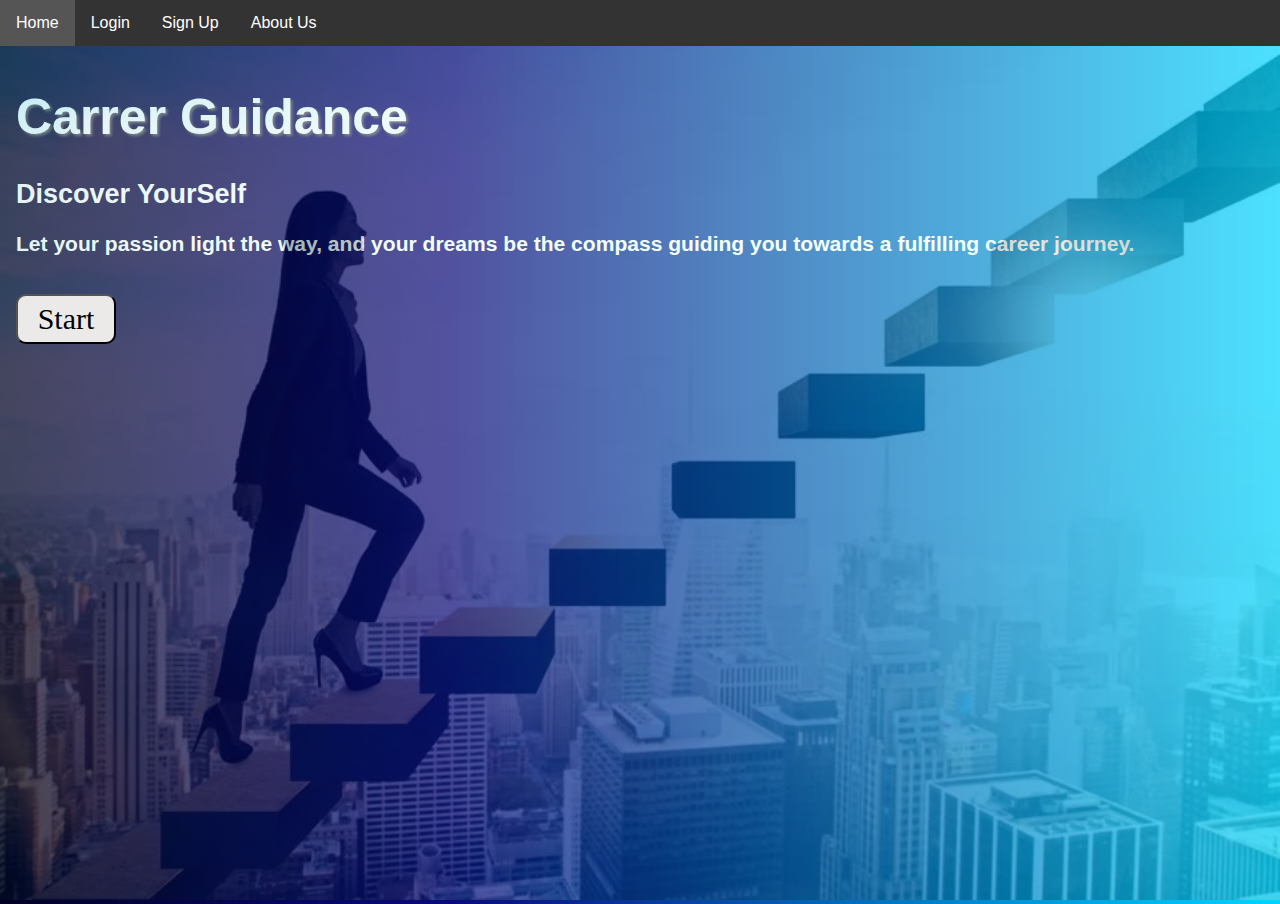
<file: html/index.html>
<!DOCTYPE html>
<html lang="en">
<head>
    <meta charset="UTF-8">
    <meta name="viewport" content="width=device-width, initial-scale=1.0">
    <title>Home</title>
    <link rel="stylesheet" href="../style/Home.css"/>
</head>
<body>
    <div class="container">
        <div class="topleft">
            <h1>Carrer Guidance</h1>
            <h2>Discover YourSelf</h2>
            <h3>Let your passion light the way, and your dreams be the compass guiding you towards a fulfilling career journey.</h3>
        </div>
      <img src="../images/960x0.webp" alt="" width="1000" height="300">
      <div class="topleft"><button class="StartBtn" onclick="window.location.href = './Login.html';">Start</button></div>
    </div>
<script src="../js/navbar.js"></script>
</body>
</html>
</file>
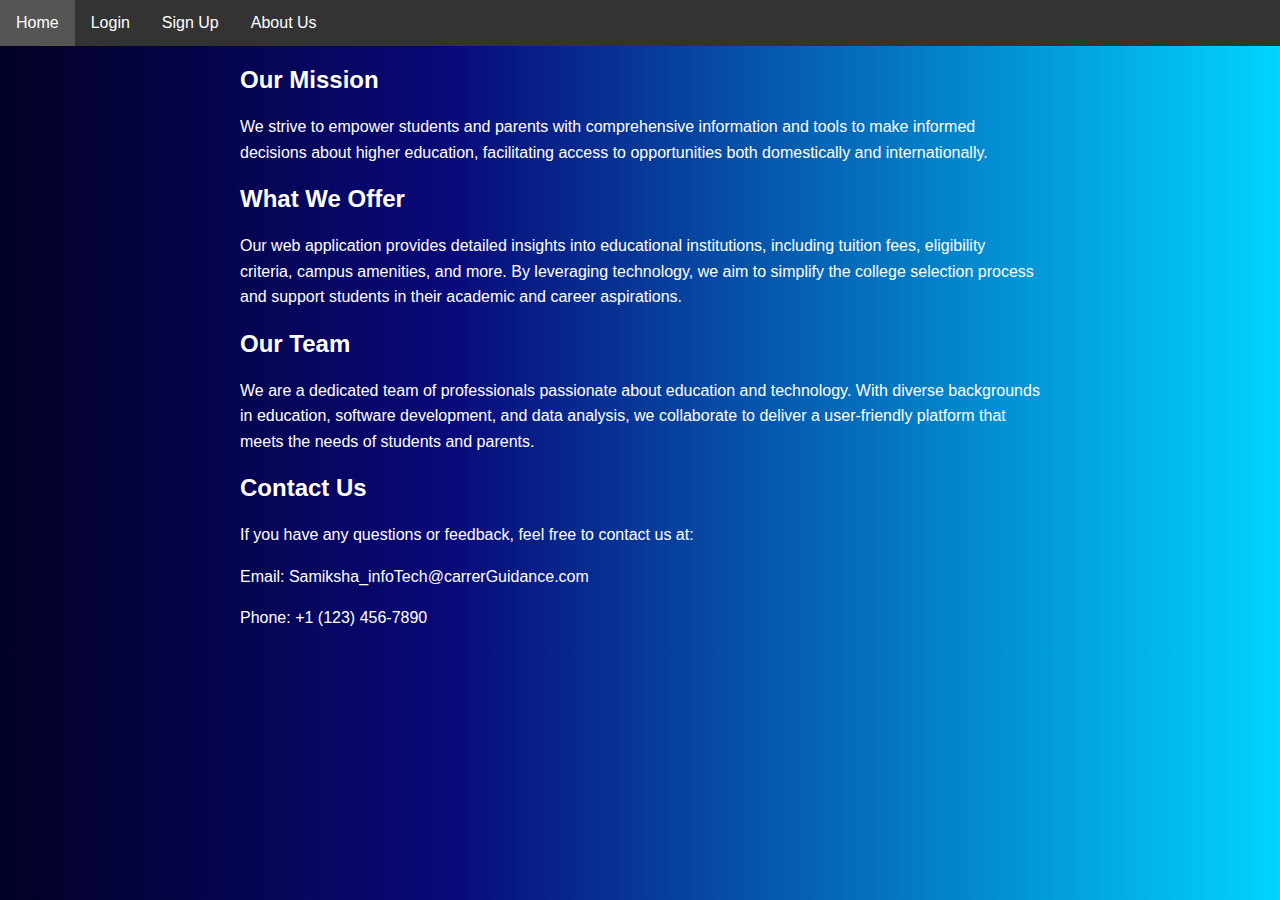
<file: html/about.html>
<!DOCTYPE html>
<html lang="en">
<head>
    <meta charset="UTF-8">
    <meta name="viewport" content="width=device-width, initial-scale=1.0">
    <title>About Us</title>
<link rel="stylesheet" href="../style/aboutStyle.css"/>
</head>
<body>
    <div class="container">
        <h2>Our Mission</h2>
        <p>We strive to empower students and parents with comprehensive information and tools to make informed decisions about higher education, facilitating access to opportunities both domestically and internationally.</p>

        <h2>What We Offer</h2>
        <p>Our web application provides detailed insights into educational institutions, including tuition fees, eligibility criteria, campus amenities, and more. By leveraging technology, we aim to simplify the college selection process and support students in their academic and career aspirations.</p>

        <h2>Our Team</h2>
        <p>We are a dedicated team of professionals passionate about education and technology. With diverse backgrounds in education, software development, and data analysis, we collaborate to deliver a user-friendly platform that meets the needs of students and parents.</p>

        <h2>Contact Us</h2>
        <p>If you have any questions or feedback, feel free to contact us at:</p>
        <p>Email: Samiksha_infoTech@carrerGuidance.com</p>
        <p>Phone: +1 (123) 456-7890</p>
    </div>
<script src="../js/navbar.js"></script>

</body>
</html>
</file>
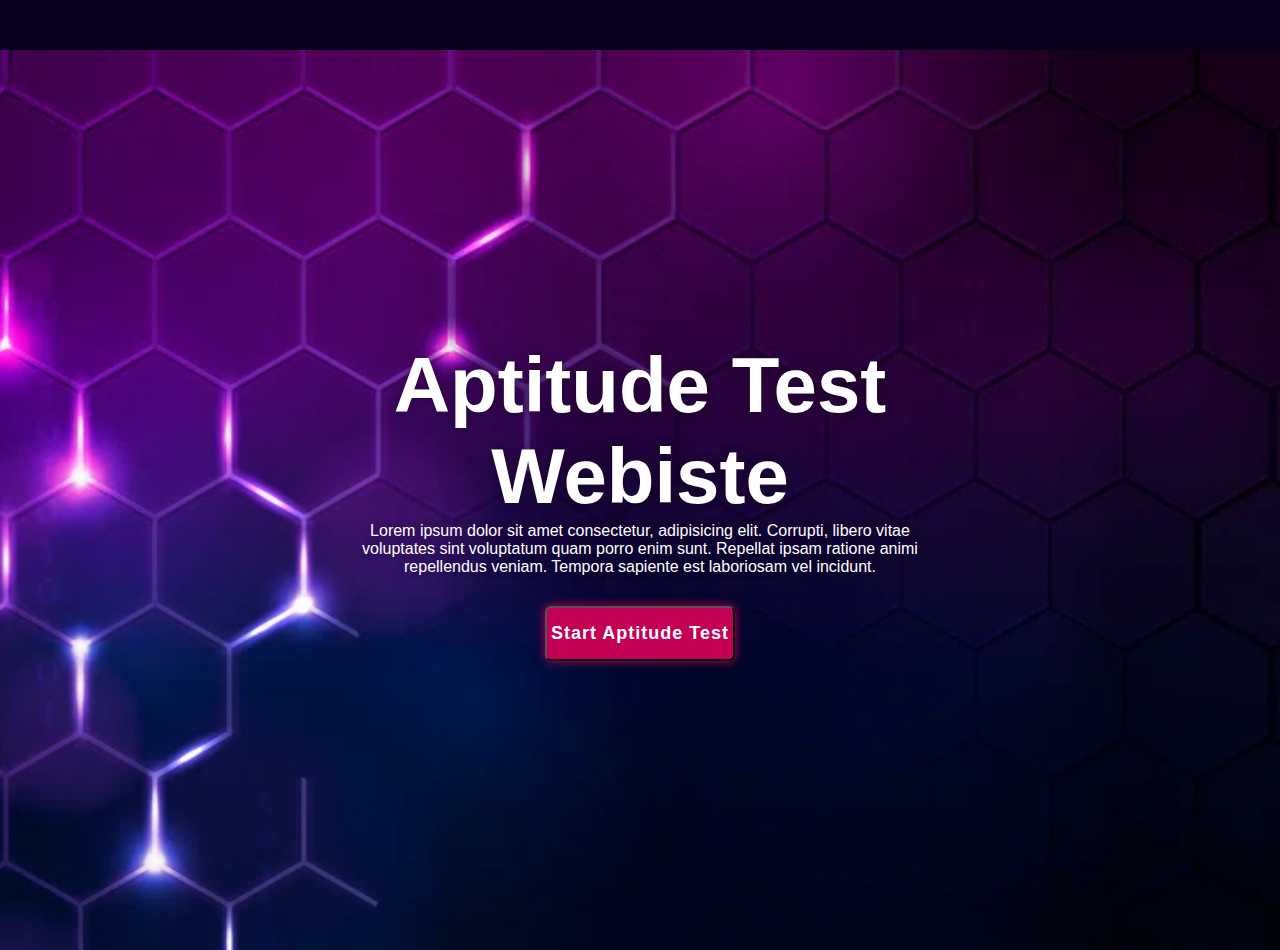
<file: html/aptitudeTest.html>
<!DOCTYPE html>
<html lang="en">

<head>
    <meta charset="UTF-8">
    <meta name="viewport" content="width=device-width, initial-scale=1.0">
    <title>Aptitude Test</title>
    <link rel="stylesheet" href="../style/aptitudeStyle.css">
</head>
<body class="QuizBody" style="margin-top: 50px;">
    <main class="main">
       

        <div class="container">
            <section class="quiz-section">
                <div class="quiz-box">
                    <h1> Aptitude Test</h1>
                    <div class="quiz-header">
                        <span>Aptitude Webiste</span>
                        <span class="header-score">Score: 0 / 5</span>
                    </div>

                    <h2 class="question-text">What does HTML stand for?</h2>

                    <div class="option-list">
                       
                    </div>

                    <div class="quiz-foooter">
                        <span class="question-total">1 of 5 Questions</span>
                        <button class="next-btn">Next</button>
                    </div>
                </div>
                <div class="result-box">
                    <h2>Aptitude Test Result!</h2>
                    <div class="percentage-container">
                        <div class="circular-progress">
                            <span class="progress-value">0%</span>
                        </div>

                        <span class="score-text">Your Score 0 out of 5</span>
                    </div>

                    <div class="buttons">
                        <button class="tryAgain-btn">Try Again</button>
                        <button class="goHome-btn">Go To Aptitude Home</button>
                        <button class="" onclick="window.location.href = './DashBoard.html';">Go To DashBorad</button>
                    </div>
                </div>
            </section>

            <section class="home">
                <div class="home-content">
                    <h1>Aptitude Test Webiste</h1>
                    <p>Lorem ipsum dolor sit amet consectetur, adipisicing elit. Corrupti, libero vitae voluptates sint
                        voluptatum quam porro enim sunt. Repellat ipsam ratione animi repellendus veniam. Tempora
                        sapiente est
                        laboriosam vel incidunt.</p>
                    <button class="start-btn">Start Aptitude Test</button>
                </div>
            </section>
        </div>
    </main>
    <div class="popup-info">
        <h2>Aptitude Test Guide</h2>
        <span class="info">1. Total 5 questions are asked.</span>
        <span class="info">2. Each question carries 1 marks</span>
        <span class="info">3. 1 mark will be deducted for each wrong answer.</span>
        <span class="info">4. Select your answer & submit.</span>
        <span class="info">5. Time 1 Minutes.</span>

        <div class="btn-group">
            <button class="info-btn exit-btn">Exit Aptitude Test</button>
            <a href="#" class="info-btn continue-btn">Continue</a>
        </div>
    </div>
   
    <script src="../js/question.js"></script>
    <script src="../js/aptitudeScript.js"></script>
</body>

</html>
</file>
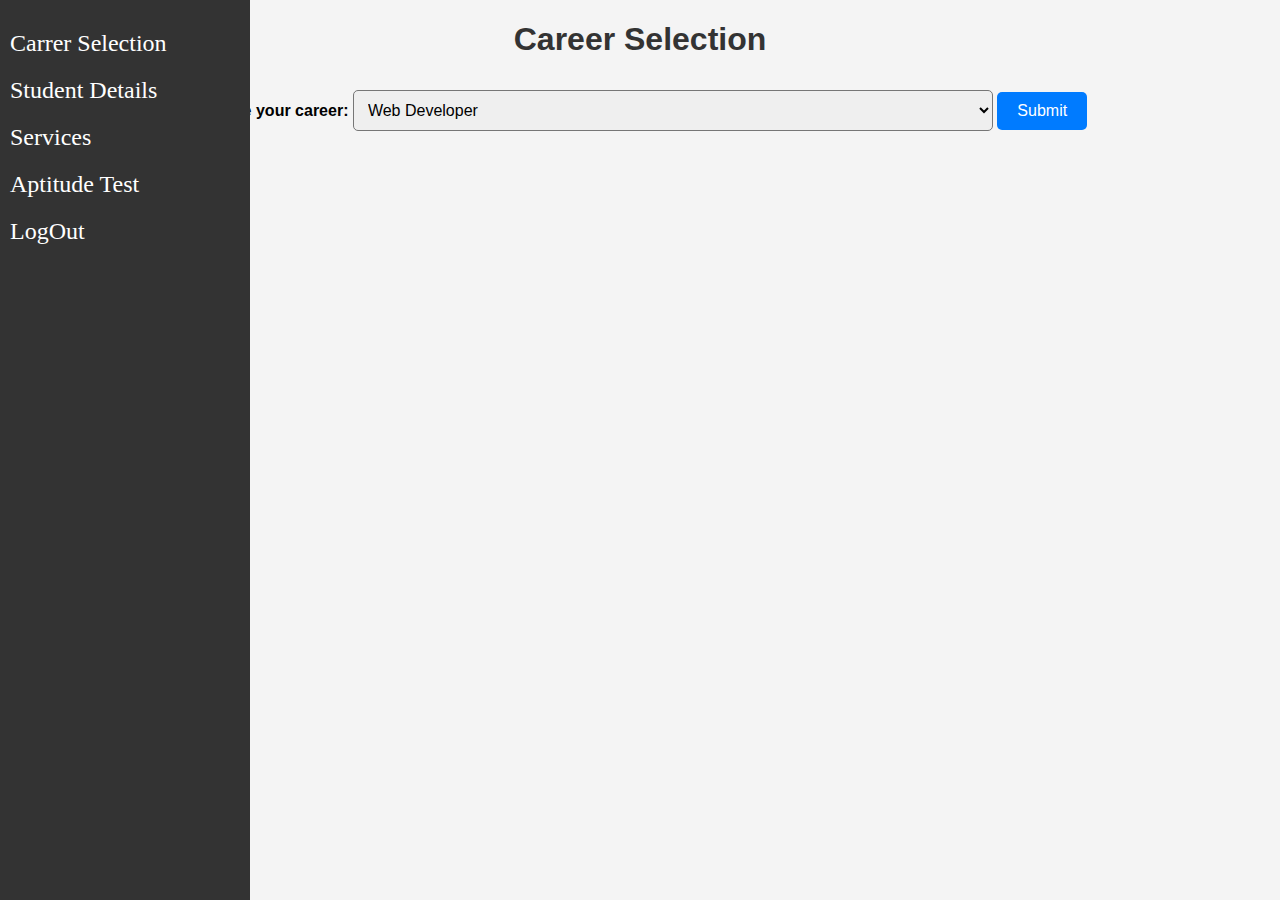
<file: html/Carrer.html>
<!DOCTYPE html>
<html lang="en">
<head>
    <meta charset="UTF-8">
    <meta name="viewport" content="width=device-width, initial-scale=1.0">
    <title>Career Selection</title>
    <link rel="stylesheet" href="../style/carrer.css">
</head>
<body>
    <div class="Careercontainer">
        <h1>Career Selection</h1>
        <form action="#">
            <label for="career">Choose your career:</label>
            <select id="career" name="career">
                <option value="web_developer">Web Developer</option>
                <option value="data_scientist">Data Scientist</option>
                <option value="graphic_designer">Graphic Designer</option>
                <option value="software_engineer">Software Engineer</option>
                <option value="network_administrator">Network Administrator</option>
            </select>
            <button type="submit">Submit</button>
        </form>
    </div>
<script src="../js/dashoard.js"></script>

</body>
</html>
</file>
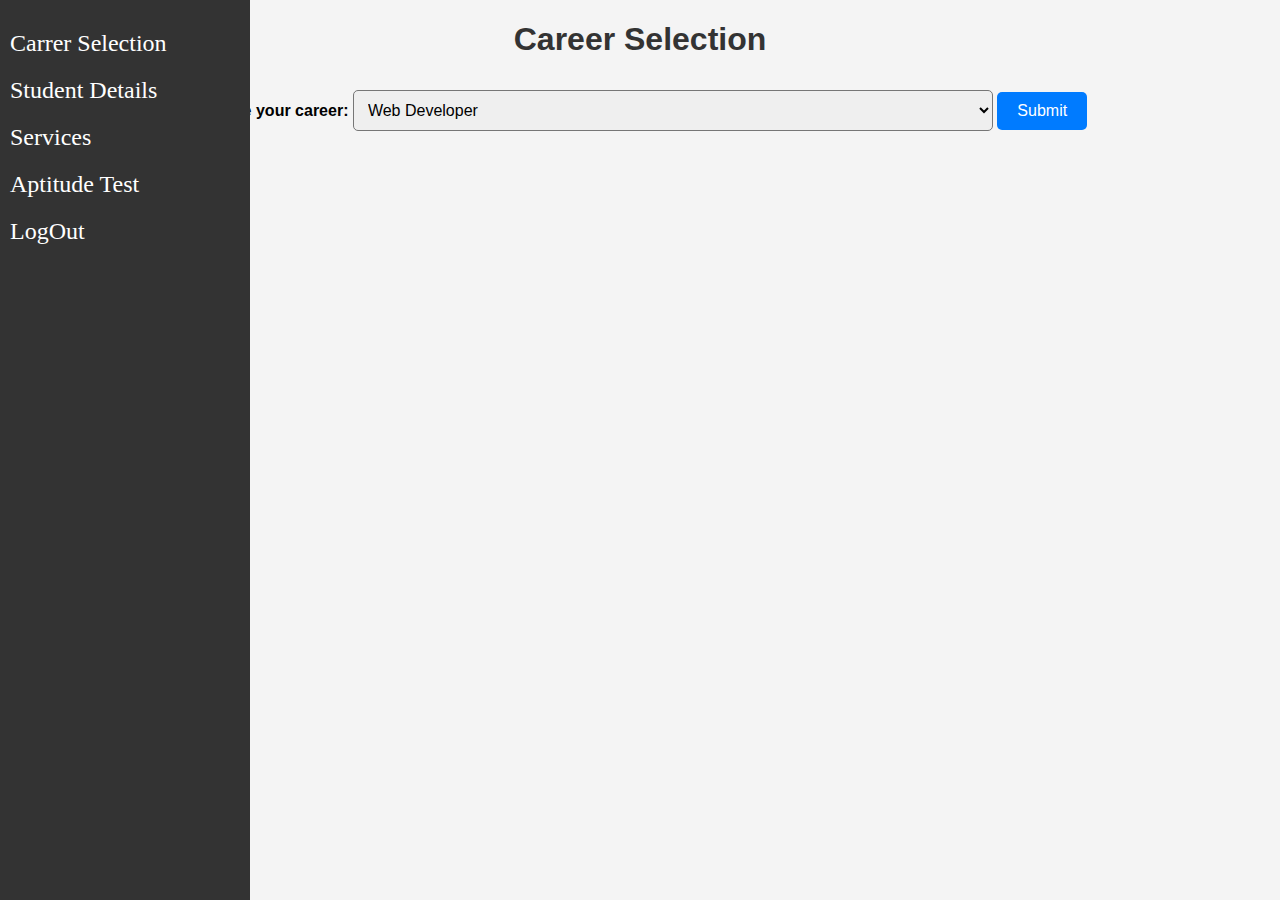
<file: html/DashBoard.html>
<!DOCTYPE html>
<html lang="en">
<head>
<meta charset="UTF-8">
<meta name="viewport" content="width=device-width, initial-scale=1.0">
<title>Sidebar Example</title>
<link rel="stylesheet" href="../style/DashBorad.css">
</head>
<body>

<div class="sidebar">
    <a class="sidebarContent" href="./Carrer.html">Carrer Selection</a>
    <a class="sidebarContent" href="./StudentDetails.html">Student Details</a>
    <a class="sidebarContent" href="#">Services</a>
    <a class="sidebarContent" href="./aptitudeTest.html">Aptitude Test</a>
    <a class="sidebarContent" href="./Login.html">LogOut</a>
</div>
<script src="../js/carrer.js"></script>
</body>
</html>
</file>
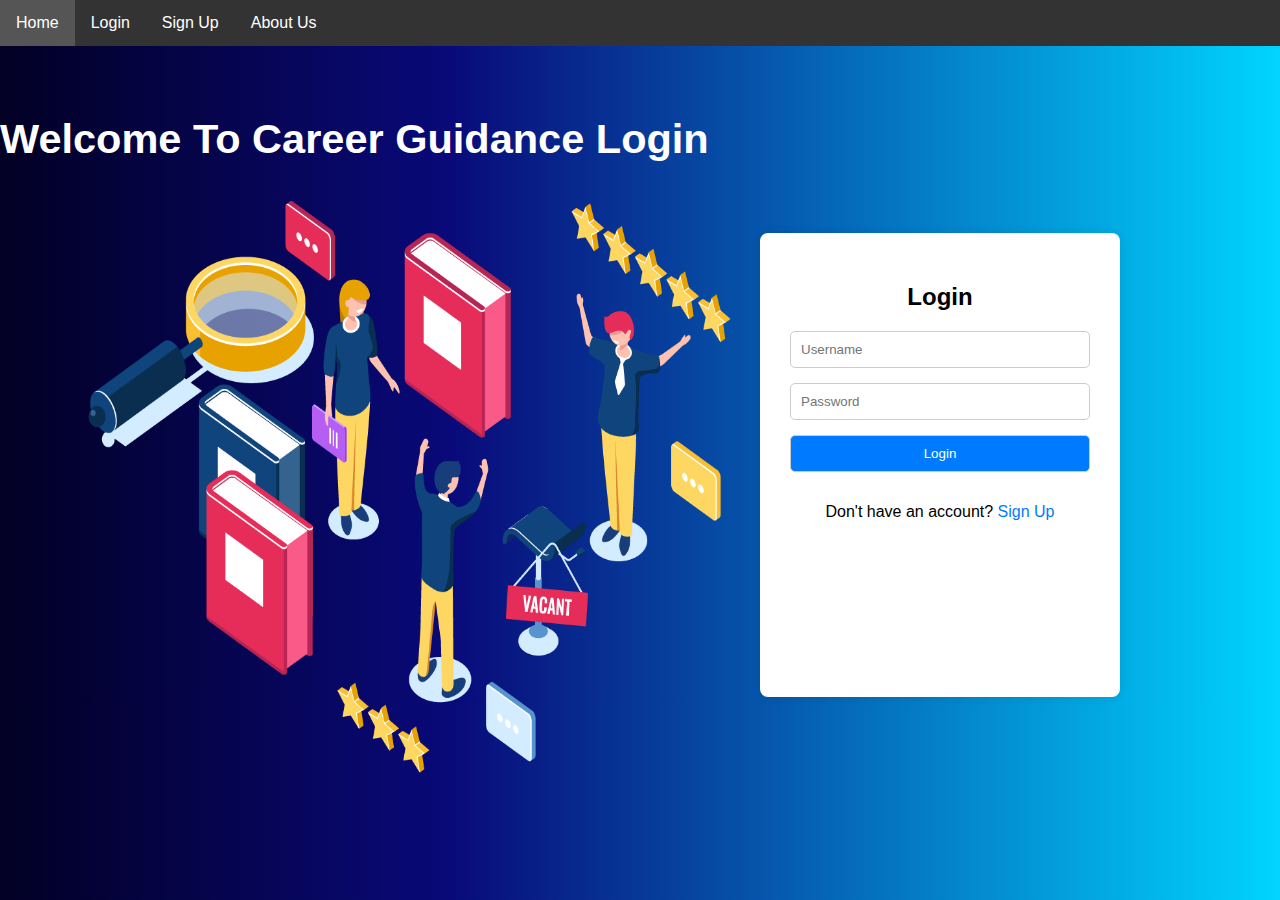
<file: html/Login.html>
<!DOCTYPE html>
<html lang="en">
<head>
    <meta charset="UTF-8">
    <meta name="viewport" content="width=device-width, initial-scale=1.0">
    <title>Career Guidance Login</title>
    <link rel="stylesheet" href="../style/style.css">
</head>
<body class="LoginBody">
    <div class="WelcomeText">
        <h5>Welcome To Career Guidance Login</h5>
    </div>
    <div class="career-guidance">
        <div><img class="career-guidance-1" src="../images/career-guidance-1.png"></div>
        <div class="login-container">
            <h2>Login</h2>
            <form action="#" method="post">
                <input type="text" name="username" placeholder="Username" required><br>
                <input type="password" name="password" placeholder="Password" required><br>
                <input type="submit" onclick="window.location.href = './DashBoard.html';" value="Login">
            </form>
            <div class="signup-link">
                <p>Don't have an account? <a href="./signUp.html">Sign Up</a></p>
            </div>
        </div>
    </div>
    <script src="../js/script.js"></script>
    <script src="../js/navbar.js"></script> 
</body>
</html>
</file>
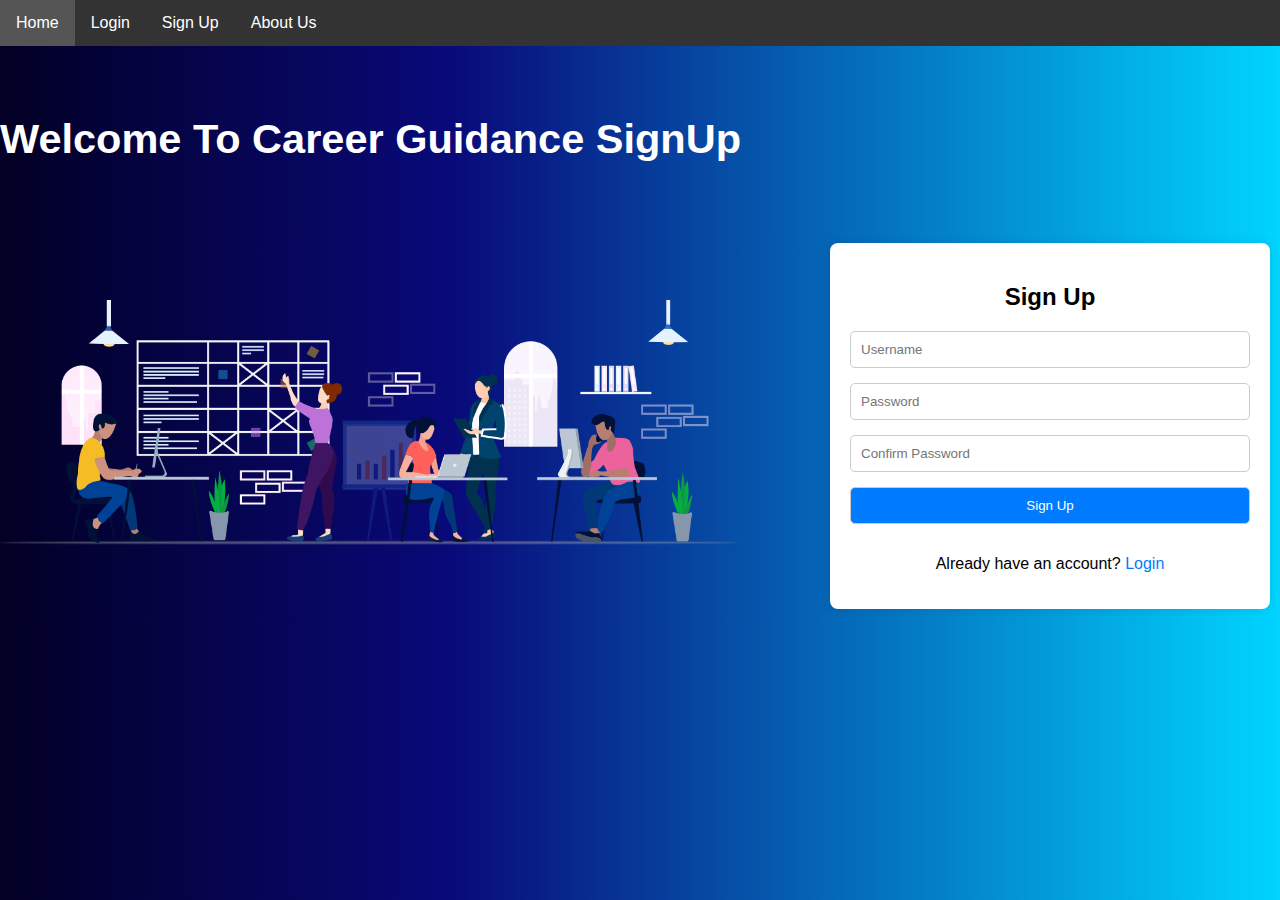
<file: html/signUp.html>
<!DOCTYPE html>
<html lang="en">

<head>
    <meta charset="UTF-8">
    <meta name="viewport" content="width=device-width, initial-scale=1.0">
    <title>Sign Up Page</title>
    <link rel="stylesheet" href="../style/style.css">
</head>

<body >
    <div class="WelcomeText">
        <h5>Welcome To Career Guidance SignUp</h5>
    </div>
    <div class="signup-containerBody">
    <div><img class="career-logo" src="../images/career-logo.png"></div>
    <div class="signup-container">
        <h2>Sign Up</h2>
        <form action="#" method="post">
            <input type="text" name="username" placeholder="Username" required><br>
            <input type="password" name="password" placeholder="Password" required><br>
            <input type="password" name="confirm_password" placeholder="Confirm Password" required><br>
            <input type="submit" onclick="window.location.href = './Login.html';" value="Sign Up">
        </form>
        <div class="login-link">
            <p>Already have an account? <a href="./nav.html">Login</a></p>
        </div>
    </div>
</div>
<script src="../js/script.js"></script>
<script src="../js/navbar.js"></script>
</body>

</html>
</file>
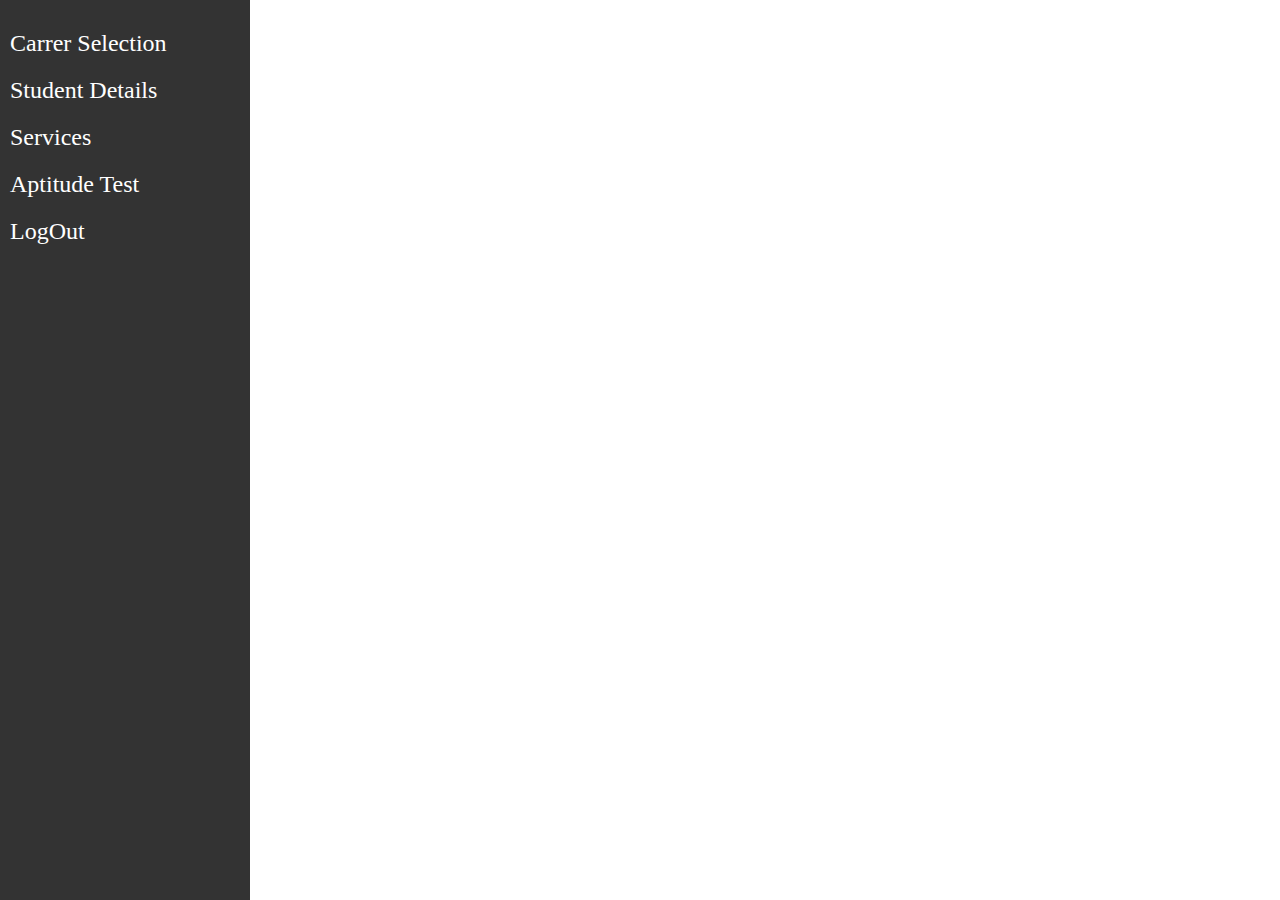
<file: html/StudentDetails.html>
<!DOCTYPE html>
<html lang="en">
<head>
    <meta charset="UTF-8">
    <meta name="viewport" content="width=device-width, initial-scale=1.0">
    <title>Student Details</title>
</head>
<body>
<script src="../js/dashoard.js"></script>
    
</body>
</html>
</file>
<file: style/Home.css>
.container {
    position: relative;
    color: azure;

}

.center {
    color: azure;
    position: absolute;
    top: 50%;
    left: 50%;
    transform: translate(-50%, -50%);
    font-size: 18px;
}

img {
    width: 100%;
    height: auto;
    opacity: 0.3;
}

.titleText {
    color: azure;
}

h1 {
    text-shadow: 2px 2px 3px #5c5e5f;
    font-size: 50px;
    color: azure;
}

.topleft {
    position: absolute;
    top: 8px;
    left: 16px;
    font-size: 18px;
}

.StartBtn {
    width: 100px;
    height: 50px;
    font-size: 30px;
    font-family: cursive;
    border-radius: 10px;
    background-color: #ebeae9;
    margin-top: 240px;
}
</file>
<file: style/aboutStyle.css>
body {
    font-family: Arial, sans-serif;
    margin: 0;
    padding: 0;
    background: linear-gradient(90deg, rgba(2,0,36,1) 0%, rgba(9,9,121,1) 30%, rgba(0,212,255,1) 100%);

}
header {
    background-color: #333;
    color: #fff;
    padding: 20px;
    text-align: center;
}
.container {
    max-width: 800px;
    margin: 20px auto;
    padding: 0 20px;
    color: #fff;
}
p{
    line-height: 1.6;
}
.Mission{
margin: 50%;
}
</file>
<file: style/aptitudeStyle.css>
@import url('https://fonts.googlepis./com/css2?family=Poppins:wght@300;400;500;600;700;800;900&display=swap');

* {
    margin: 0;
    padding: 0;
    box-sizing: border-box;
    font-family: 'Poppins', sans-serif;
}

body {
    color: #fff;
    background: #09001d;
    overflow: hidden;
}

.header {
    position: fixed;
    top: 0;
    left: 0;
    width: 100%;
    padding: 20px 10%;
    background: transparent;
    display: flex;
    justify-content: space-between;
    align-items: center;
    z-index: 100;
}

.logo {
    font-size: 32px;
    color: #fff;
    text-decoration: none;
    font-weight: 700;
    filter: drop-shadow(0 0 5px #09001d);
}

.navbar a {
    font-size: 18px;
    color: #fff;
    text-decoration: none;
    font-weight: 500;
    margin-left: 35px;
    transition: .3s;
}

.navbar a:hover,
.navbar a.active {
    color: #c40055;
}

.main {
    min-height: 100vh;
    background: url('../images/background1.jpg') no-repeat;
    background-size: cover;
    background-position: center;
    pointer-events: auto;
    transition: .3s ease;
}

.main.active {
    filter: blur(15px);
    pointer-events: none;
}

.container {
    display: flex;
    height: 100vh;
    width: 200%;
}

.home {
    position: relative;
    left: -50%;
    width: 100%;
    display: flex;
    justify-content: center;
    align-items: center;
}

.home-content {
    max-width: 600px;
    margin: 0 auto;
    text-align: center;
    display: flex;
    align-items: center;
    flex-direction: column;
}

.home-content h1 {
    font-size: 78px;
    font-weight: 700;
    text-shadow: 0 0 10px rgba(0, 0, 0, .3);
}

.home-content p {
    font-size: 16px;
    text-align: center;
    text-shadow: 0 0 10px rgba(0, 0, 0, .3);
    margin-bottom: 30px;
}

.home-content .start-btn {
    width: 190px;
    height: 55px;
    background: #c40055;
    border: 2px soild #fff;
    outline: none;
    border-radius: 6px;
    box-shadow: 0 0 10px #c40055;
    font-size: 18px;
    color: #fff;
    letter-spacing: 1px;
    font-weight: 600;
    cursor: pointer;
    transition: 5s;
}

.home-content .start-btn:hover {
    background: #09001d;
    box-shadow: none;
}

.popup-info {
    position: absolute;
    top: 50%;
    left: 50%;
    transform: translate(-50%, -50%) scale(.9);
    width: 500px;
    background: #fff;
    border-radius: 6px;
    padding: 10px 25px;
    opacity: 0;
    pointer-events: none;
    transition: .3s ease;
}

.popup-info.active {
    opacity: 1;
    pointer-events: auto;
    transform: translate(-50%, -50%) scale(1);
}

.popup-info h2 {
    font-size: 50px;
    color: #c40055;
}

.popup-info .info {
    display: inline-block;
    font-size: 16px;
    color: #333;
    font-weight: 500;
    margin: 4px 0;
}

.popup-info .btn-group {
    display: flex;
    justify-content: space-between;
    align-items: center;
    border-top: 1px solid #999;
    margin-top: 10px;
    padding: 15px 0 7px;
}

.popup-info .btn-group .info-btn {
    display: inline-flex;
    justify-content: center;
    align-self: center;
    width: 130px;
    height: 45px;
    background: #c40055;
    border: 2px soild #c40055;
    outline: none;
    border-radius: 6px;
    text-decoration: none;
    font-size: 16px;
    color: #fff;
    font-weight: 600;
    box-shadow: 0 0 10px rgba(0, 0, 0, .1);
    cursor: pointer;
    transition: .5s;
}

.popup-info .btn-group .info-btn:nth-child(1) {
    background: transparent;
    color: #c40055;
}

.popup-info .btn-group .info-btn:nth-child(1):hover {
    background: #c40055;
    color: #fff;
}

.popup-info .btn-group .info-btn:nth-child(2):hover {
    background: #950170;
    border-color: #950170;
}

.quiz-section {
    position: relative;
    left: -50%;
    width: 100%;
    background: #09001d;
    display: flex;
    justify-content: center;
    align-items: center;
    z-index: 100;
    transition: .8s ease-in-out;
    transition-delay: .25s;


}

.quiz-section.active {
    left: 0;
}

.quiz-section .quiz-box {
    position: relative;
    width: 500px;
    background: transparent;
    border: 2px solid #c40055;
    border-radius: 8px;
    display: flex;
    flex-direction: column;
    padding: 20px 30px;
    opacity: 0;
    pointer-events: none;
    transform: scale(.9);
    transition: .3s ease;
    transition-delay: 0s;
}

.quiz-section .quiz-box.active {
    opacity: 1;
    pointer-events: auto;
    transform: scale(1);
    transition: 1s ease;
    transition-delay: 1s;
}

.quiz-box h1 {
    font-size: 32px;
    text-align: center;
    background: linear-gradient(45deg, transparent, #c40055, transparent);
    border-radius: 6px;
}

.quiz-box .quiz-header {
    display: flex;
    justify-content: space-between;
    align-items: center;
    padding: 20px 0;
    border-bottom: 2px solid #c40055;
    margin-bottom: 30px;
}

.quiz-header span {
    font-size: 18px;
    font-weight: 500;
}

.quiz-header .header-score {
    background: #c40055;
    border-radius: 3px;
    padding: 7px;
}

.quiz-box .question-text {
    font-size: 24px;
    font-weight: 600;
}

.option-list .option {
    width: 100%;
    padding: 12px;
    background: transparent;
    border: 2px solid rgba(255, 255, 255, .2);
    border-radius: 4px;
    font-size: 17px;
    margin: 15px 0;
    cursor: pointer;
    transition: .3s;
}

.option-list .option:hover {
    background: rgba(255, 255, 255, .1);
    border-color: rgba(255, 255, 255, .1);
}

.option-list .option.correct {
    background: #09001d;
    color: #00a63d;
    border-color: #00a63d;
}

.option-list .option.incorrect {
    background: #09001d;
    color: #a60045;
    border-color: #a60045;
}

.option-list .option.disabled {
    pointer-events: none;
}


.quiz-box .quiz-foooter {
    display: flex;
    justify-content: space-between;
    align-items: center;
    border-top: 2px solid #c40055;
    padding-top: 20px;
    margin-top: 25px;
}

.quiz-foooter .question-total {
    font-size: 16px;
    font-weight: 600;
}

.quiz-foooter .next-btn {
    width: 100px;
    height: 45px;
    background: rgba(255, 255, 255, .1);
    border: 2px solid rgba(255, 255, 255, .1);
    outline: none;
    border-radius: 6px;
    font-size: 16px;
    color: rgba(255, 255, 255, .3);
    font-weight: 600;
    cursor: pointer;
    pointer-events: none;
    transition: .5s;
}

.quiz-foooter .next-btn.active {
    pointer-events: auto;
    background-color: #c40055;
    border-color: #c40055;
    color: #fff;
}

.quiz-foooter .next-btn.active:hover {
    background: #950170;
    border-color: #950170;
}

.quiz-section .result-box {
    position: absolute;
    top: 50%;
    left: 50%;
    transform: translate(-50%, -50%) scale(.9);
    width: 500px;
    background: transparent;
    border: 2px solid #c40055;
    border-radius: 6px;
    padding: 20px;
    display: flex;
    flex-direction: column;
    align-items: center;
    opacity: 0;
    pointer-events: none;
    transition: .3s ease;
}

.quiz-section .result-box.active {
    opacity: 1;
    pointer-events: auto;
    transform: translate(-50%, -50%) scale(1);

}

.result-box h2 {
    font-size: 52px;
}

.result-box .percentage-container {
    width: 300px;
    display: flex;
    flex-direction: column;
    align-items: center;
    margin: 20px 0 40px;
}

.percentage-container .circular-progress {
    position: relative;
    width: 250px;
    height: 250px;
    background: conic-gradient(#c40055 3.6deg, rgba(255, 255, 255, .1) 0deg);
    border-radius: 50%;
    display: flex;
    justify-content: center;
    align-items: center;
}

.percentage-container .circular-progress::before {
    content: '';
    position: absolute;
    width: 210px;
    height: 210px;
    background: #09001d;
    border-radius: 50%;
}

.circular-progress .progress-value {
    position: relative;
    font-size: 45px;
    font-weight: 600;
}

.percentage-container .score-text {
    font-size: 26px;
    font-weight: 600;
    margin-top: 20px;
}


.result-box .buttons {
    display: flex;
}

.buttons button {
    width: 130px;
    height: 47px;
    background: #c40055;
    border: 2px solid #c40055;
    outline: none;
    border-radius: 6px;
    font-size: 16px;
    color: #fff;
    font-weight: 600;
    margin: 0 20px 20px;
    cursor: pointer;
    transition: .5s;
}

.buttons button:nth-child(1) {
    background: #950170;
    border-color: #950170;
}


.buttons button:nth-child(2) {
    background: transparent;
    color: #c40055;
}

.buttons button:nth-child(2):hover {
    background: #c40055;
    color: #fff;
}
</file>
<file: style/carrer.css>
body {
    font-family: Arial, sans-serif;
    background-color: #f4f4f4;
    margin: 0;
    padding: 0;
}

.container {
    max-width: 600px;
    margin: 50px auto;
    background-color: #fff;
    padding: 20px;
    border-radius: 8px;
    box-shadow: 0 0 10px rgba(0, 0, 0, 0.1);
}

h1 {
    text-align: center;
    color: #333;
}

form {
    margin-top: 20px;
    text-align: center;
}

label {
    font-weight: bold;
}

select {
    padding: 10px;
    font-size: 16px;
    margin: 10px 0;
    width: 50%;
    border-radius: 5px;
}

button {
    padding: 10px 20px;
    font-size: 16px;
    background-color: #007bff;
    color: #fff;
    border: none;
    cursor: pointer;
    border-radius: 5px;
    transition: background-color 0.3s ease;
}

button:hover {
    background-color: #0056b3;
}
.CareerContainer{
    margin-left: 271px;
}
</file>
<file: style/DashBorad.css>
body {
    font-family: Arial, sans-serif;
    margin: 0;
    padding: 0;
}

.sidebar {
    height: 100%;
    width: 250px;
    position: fixed;
    top: 0;
    left: 0;
    background-color: #333;
    padding-top: 20px;
}

.sidebar a {
    padding: 10px;
    text-decoration: none;
    display: block;
    color: #fff;
}

.sidebar a:hover {
    background-color: #555;
}

.content {
    margin-left: 250px;
    padding: 20px;
}
.sidebarContent{
  font-size: 24px;
  font-family: cursive;
}
</file>
<file: style/style.css>
.login-container {
    width: 300px;
    background-color: #fff;
    border-radius: 8px;
    padding: 30px;
    box-shadow: 0 0 10px rgba(0, 0, 0, 0.1);
  }

  .login-container h2 {
    text-align: center;
    margin-bottom: 20px;
  }

  .login-container input[type="text"],
  .login-container input[type="password"],
  .login-container input[type="submit"] {
    width: 100%;
    padding: 10px;
    margin-bottom: 15px;
    border: 1px solid #ccc;
    border-radius: 5px;
    box-sizing: border-box;
  }

  .login-container input[type="submit"] {
    background-color: #007bff;
    color: #fff;
    cursor: pointer;
  }

  .login-container input[type="submit"]:hover {
    background-color: #0056b3;
  }

  .signup-link {
    text-align: center;
  }

  .signup-link a {
    color: #007bff;
    text-decoration: none;
  }

  .signup-link a:hover {
    text-decoration: underline;
  }
  .career-guidance-1{
    width: 700px;
    height: 400px;
    /* left: 0; */
    transform: scale(1.0,1.9);
    margin-top: 60px;
    margin-left: 60px;

  }
  .career-guidance{
    display: flex;

  }
  .LoginBody{
    justify-content: center;
    align-items: center;
    background: linear-gradient(90deg, rgba(2,0,36,1) 0%, rgba(9,9,121,1) 35%, rgba(0,212,255,1) 100%);
  }
  .signup-container {
    margin: 10px;
    background-color: #fff;
    border-radius: 8px;
    padding: 20px;
    box-shadow: 0 0 10px rgba(0, 0, 0, 0.1);
}

.signup-container h2 {
    text-align: center;
    width: 400px;
    margin-bottom: 20px;
}

.signup-container input[type="text"],
.signup-container input[type="password"],
.signup-container input[type="submit"] {
    width: 100%;
    padding: 10px;
    margin-bottom: 15px;
    border: 1px solid #ccc;
    border-radius: 5px;
    box-sizing: border-box;
}

.signup-container input[type="submit"] {
    background-color: #007bff;
    color: #fff;
    cursor: pointer;
}

.signup-container input[type="submit"]:hover {
    background-color: #0056b3;
}

.login-link {
    text-align: center;
}

.login-link a {
    color: #007bff;
    text-decoration: none;
}

.login-link a:hover {
    text-decoration: underline;
}

.signup-containerBody {
    display: flex;
    justify-content: center;
    align-items: center;
    background: linear-gradient(90deg, rgba(2, 0, 36, 1) 0%, rgba(9, 9, 121, 1) 35%, rgba(0, 212, 255, 1) 100%);
    margin-top: 50px;
}

.WelcomeText{
  color: #fff;
  font-size: 50px;
  margin-top: 10px;
}
.career-logo{
  width: 90%;
}
</file>
